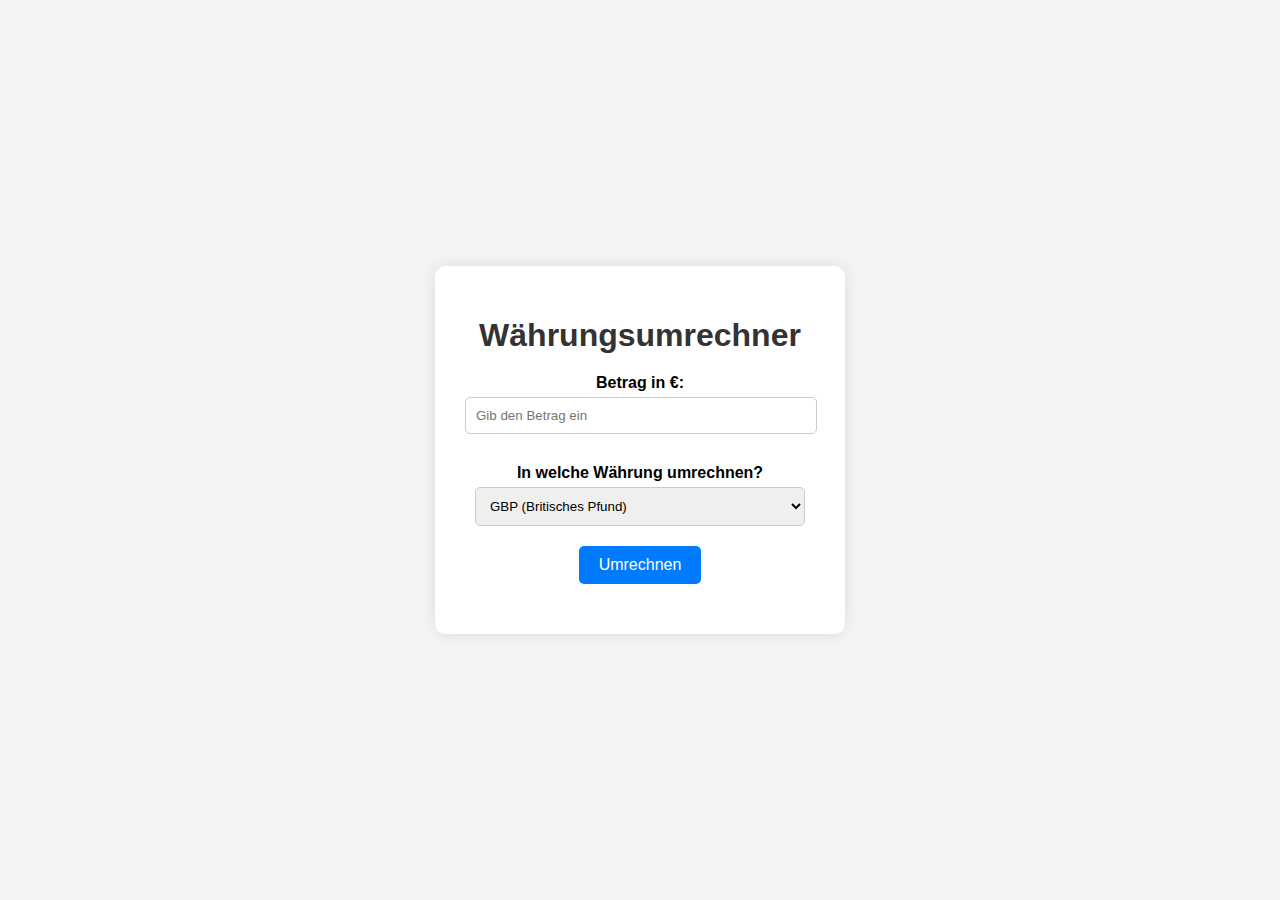
<file: API/index.html>
<!DOCTYPE html>
<html lang="en">
<head>
    <meta charset="UTF-8">
    <link rel="stylesheet" href="style.css">
    <meta name="viewport" content="width=device-width, initial-scale=1.0">
    <title>API Umrechner</title>
</head>
<body>
    
    <script src="script.js"></script>
    
    <div class="converter-container">
        <h1>Währungsumrechner</h1>
        
        <!-- Eingabefeld für den Betrag in Euro -->
        <label for="amount">Betrag in €:</label>
        <input type="number" id="amount" placeholder="Gib den Betrag ein">
        
        <!-- Dropdown zur Auswahl der Währung -->
        <label for="currency">In welche Währung umrechnen?</label>
        <select id="currency">
            <option value="GBP">GBP (Britisches Pfund)</option>
            <option value="USD">$ (US-Dollar)</option>
            <option value="JPY">¥ (Japanischer Yen)</option>
        </select>
        
        <!-- Button zur Umrechnung -->
        <button id="convert-btn">Umrechnen</button>

        <!-- Ausgabebereich für das Ergebnis -->
        <div id="result"></div>
    </div>

    <script src="script.js"></script>
</body>
</html>
</file>
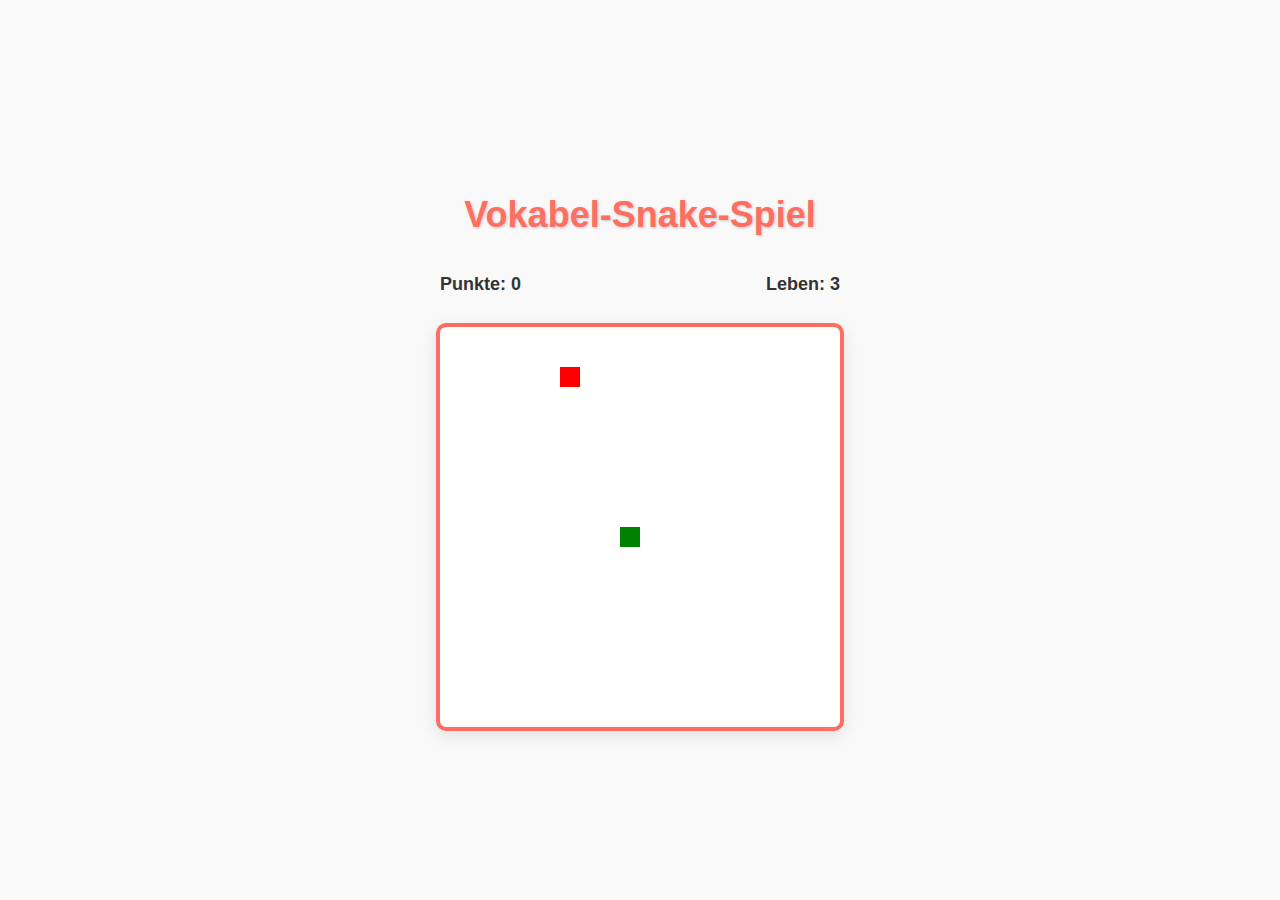
<file: Mini Game/index.html>
<!DOCTYPE html>
<html lang="de">
<head>
    <meta charset="UTF-8">
    <meta name="viewport" content="width=device-width, initial-scale=1.0">
    <title>Vokabel-Snake-Spiel</title>
    <link rel="stylesheet" href="style.css">
</head>
<body>
    <h1>Vokabel-Snake-Spiel</h1>

    <!-- Score und Leben -->
    <div id="infoPanel">
        <p id="scoreDisplay">Punkte: 0</p>
        <p id="livesDisplay">Leben: 3</p>
    </div>

    <!-- Spielfeld -->
    <canvas id="gameCanvas" width="400" height="400"></canvas>

    <!-- Vokabelabfrage-Overlay -->
    <div id="vocabOverlay" class="hidden">
        <h2>Vokabelabfrage</h2>
        <p id="vocabQuestion"></p>
        <input type="text" id="vocabAnswer" placeholder="Deine Antwort">
        <button onclick="checkAnswer()">Überprüfen</button>
    </div>

    <!-- Neustart-Overlay -->
    <div id="restartOverlay" class="hidden">
        <h2>Spiel beendet</h2>
        <p>Du bist gegen die Wand gefahren!</p>
        <button onclick="restartGame()">Neustart</button>
    </div>

    <script src="script.js"></script>
</body>
</html>
</file>
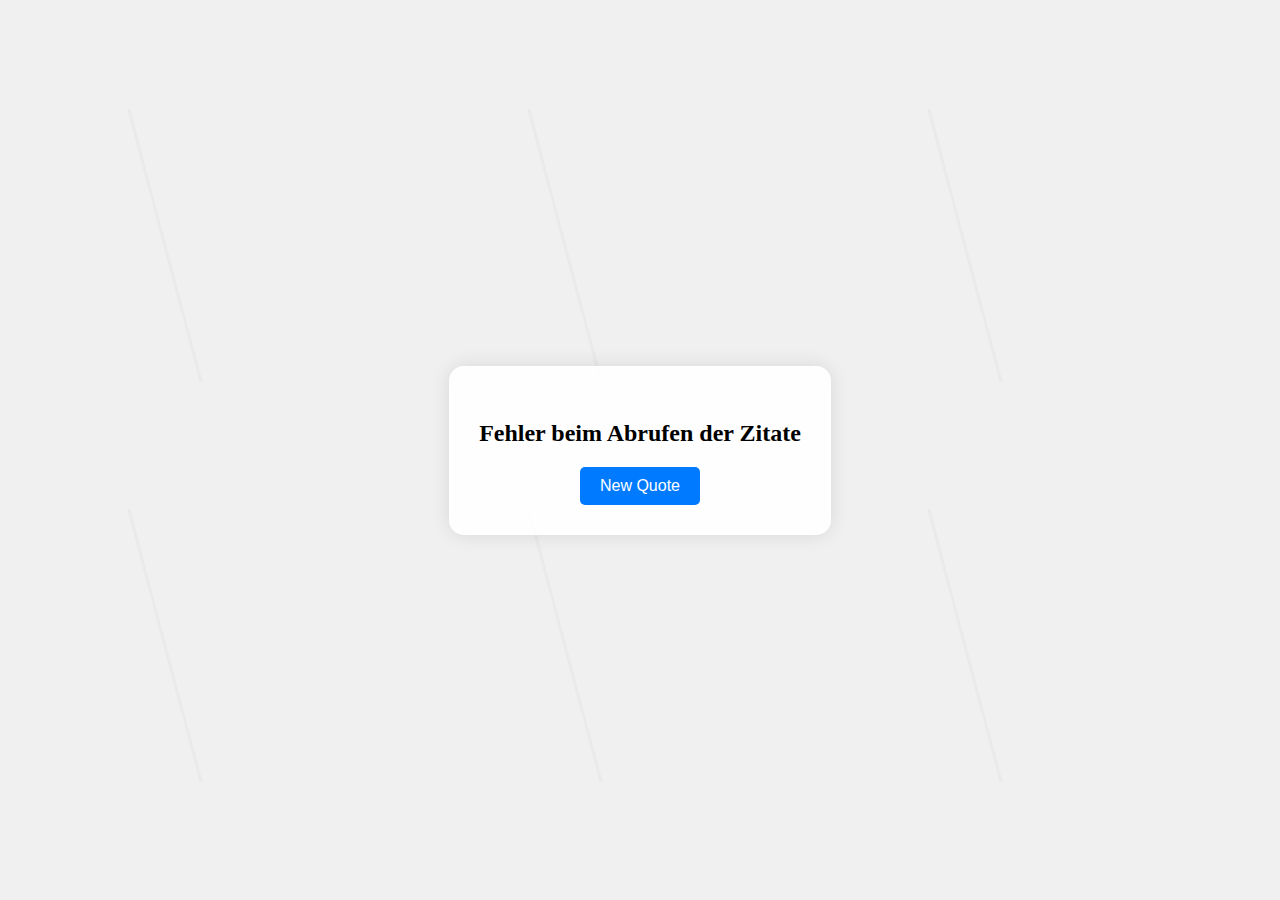
<file: Quotegenerator/index.html>
<!DOCTYPE html>
<html lang="en">
<head>
    <meta charset="UTF-8">
    <meta name="viewport" content="width=device-width, initial-scale=1.0">
    <title>Quote Generator</title>
    <link rel="stylesheet" href="style.css">
</head>
<body>
    <div class="container">
        <div id="quote-container">
            <p id="quote">Lade Zitat...</p>
            <p id="author"></p>
        </div>
        <button id="new-quote">New Quote</button>
    </div>
 
    <script src="script.js"></script>
</body>
</html>
</file>
<file: API/style.css>
body {
    font-family: Arial, sans-serif;
    background-color: #f4f4f4;
    display: flex;
    justify-content: center;
    align-items: center;
    height: 100vh;
    margin: 0;
    position: relative; /* Wichtig für die Positionierung des Kästchens */
}

.converter-container {
    background-color: #ffffff;
    padding: 30px;
    border-radius: 10px;
    box-shadow: 0 0 15px rgba(0, 0, 0, 0.1);
    text-align: center;
    max-width: 350px; /* Maximale Breite festlegen */
    width: 100%;
    margin: auto; /* Zentrieren */
}

h1 {
    margin-bottom: 20px;
    color: #333;
}

label {
    display: block;
    margin: 10px 0 5px;
    font-weight: bold;
}

input, select {
    width: calc(100% - 20px);
    padding: 10px;
    margin-bottom: 20px;
    border: 1px solid #ccc;
    border-radius: 5px;
}

button {
    padding: 10px 20px;
    background-color: #007bff;
    color: #fff;
    border: none;
    border-radius: 5px;
    cursor: pointer;
    font-size: 16px;
}

button:hover {
    background-color: #0056b3;
}

#result {
    margin-top: 20px;
    font-size: 18px;
    font-weight: bold;
    color: #333;
}

/* Stil für das neue Kästchen unten rechts */
.info-box {
    position: absolute;
    bottom: 20px;
    right: 20px;
    background-color: #ffffff;
    padding: 10px;
    border-radius: 5px;
    box-shadow: 0 0 10px rgba(0, 0, 0, 0.1);
    font-size: 14px;
    color: #333;
    text-align: center;
}
</file>
<file: Mini Game/style.css>
/* Allgemeine Stile */
body {
    background-color: #f9f9f9;
    font-family: 'Segoe UI', Tahoma, Geneva, Verdana, sans-serif;
    color: #333;
    display: flex;
    flex-direction: column;
    justify-content: center;
    align-items: center;
    height: 100vh;
    margin: 0;
}

/* Überschrift */
h1 {
    font-size: 36px;
    color: #ff6f61;
    margin-bottom: 20px;
    text-align: center;
    text-shadow: 1px 1px 3px rgba(0, 0, 0, 0.2);
}

/* Canvas-Design */
canvas {
    border: 4px solid #ff6f61;
    border-radius: 10px;
    background-color: #ffffff;
    box-shadow: 0 5px 15px rgba(0, 0, 0, 0.1);
}

/* Vokabelabfrage-Overlay */
#vocabOverlay {
    position: absolute;
    top: 50%;
    left: 50%;
    transform: translate(-50%, -50%);
    background-color: #ffffff;
    border: 2px solid #ff6f61;
    border-radius: 10px;
    padding: 20px;
    box-shadow: 0 5px 15px rgba(0, 0, 0, 0.2);
    text-align: center;
    z-index: 100;
}

.hidden {
    display: none;
}

input[type="text"] {
    width: 80%;
    padding: 10px;
    margin: 10px 0;
    border: 1px solid #ddd;
    border-radius: 5px;
}

button {
    padding: 10px 20px;
    border: none;
    border-radius: 5px;
    background-color: #ff6f61;
    color: #fff;
    font-size: 16px;
    cursor: pointer;
}

button:hover {
    background-color: #ff4f41;
}

/* Neustart-Overlay */
#restartOverlay {
    position: absolute;
    top: 50%;
    left: 50%;
    transform: translate(-50%, -50%);
    background-color: #ffffff;
    border: 2px solid #ff6f61;
    border-radius: 10px;
    padding: 20px;
    text-align: center;
    box-shadow: 0 5px 15px rgba(0, 0, 0, 0.2);
    z-index: 150;
    animation: scaleIn 0.3s ease-out;
}

#restartOverlay h2 {
    color: #ff6f61;
    margin-bottom: 10px;
}

#restartOverlay button {
    padding: 10px 20px;
    border: none;
    border-radius: 5px;
    background-color: #ff6f61;
    color: #fff;
    font-size: 16px;
    cursor: pointer;
}

#restartOverlay button:hover {
    background-color: #ff4f41;
}

/* Pop-up-Feedback */
.feedback {
    position: absolute;
    top: 10%;
    left: 50%;
    transform: translateX(-50%);
    background-color: rgba(0, 0, 0, 0.7);
    color: #fff;
    padding: 10px 20px;
    border-radius: 5px;
    font-size: 18px;
    text-align: center;
    z-index: 110;
    animation: fadeInOut 2s ease-in-out;
}

@keyframes fadeInOut {
    0%, 100% {
        opacity: 0;
    }
    10%, 90% {
        opacity: 1;
    }
}

/* Responsive Canvas */
canvas {
    max-width: 100%;
    height: auto;
}

/* Animation fürs Overlay */
#vocabOverlay, #restartOverlay {
    animation: scaleIn 0.3s ease-out;
}

@keyframes scaleIn {
    from {
        transform: translate(-50%, -50%) scale(0.8);
        opacity: 0;
    }
    to {
        transform: translate(-50%, -50%) scale(1);
        opacity: 1;
    }
}

/* Info-Panel */
#infoPanel {
    display: flex;
    justify-content: space-between;
    width: 400px;
    margin-bottom: 10px;
    font-size: 18px;
}

#scoreDisplay, #livesDisplay {
    font-weight: bold;
}
</file>
<file: Quotegenerator/style.css>
body {
    margin: 0;
    padding: 0;
    display: flex;
    justify-content: center;
    align-items: center;
    height: 100vh;
    background-color: #f0f0f0;
    background-image: url("data:image/svg+xml,%3Csvg xmlns='http://www.w3.org/2000/svg' width='400' height='400' viewBox='0 0 800 800'%3E%3Cpath fill='%23eaeaea' d='M398.6 764.7l7.2-.4c-1.1-3.8-2.1-7.6-3.2-11.4-8.8-33.2-17.6-66.4-26.5-99.6-8.9-33.3-17.7-66.6-26.6-99.9-8.9-33.3-17.7-66.6-26.6-99.9-8.8-33.2-17.6-66.4-26.5-99.6C282 296.5 273.2 263.2 264.4 230c-1.1-3.8-2.1-7.6-3.2-11.4h-7.2c1.1 3.8 2.1 7.6 3.2 11.4 8.8 33.2 17.6 66.4 26.5 99.6 8.9 33.3 17.7 66.6 26.6 99.9 8.9 33.3 17.7 66.6 26.6 99.9 8.8 33.2 17.6 66.4 26.5 99.6 8.9 33.3 17.7 66.6 26.6 99.9 1.1 3.8 2.1 7.6 3.2 11.4z'/%3E%3C/svg%3E");
}
 
.container {
    text-align: center;
    background-color: rgba(255, 255, 255, 0.9);
    padding: 30px;
    border-radius: 15px;
    box-shadow: 0 0 20px rgba(0, 0, 0, 0.1);
}
 
#quote-container {
    margin-bottom: 20px;
}
 
#quote {
    font-size: 24px;
    font-weight: bold;
    margin-bottom: 10px;
}
 
#author {
    font-size: 18px;
    color: #555;
}
 
button {
    padding: 10px 20px;
    font-size: 16px;
    border: none;
    background-color: #007BFF;
    color: white;
    border-radius: 5px;
    cursor: pointer;
    transition: background-color 0.3s ease;
}
 
button:hover {
    background-color: #0056b3;
}
</file>
